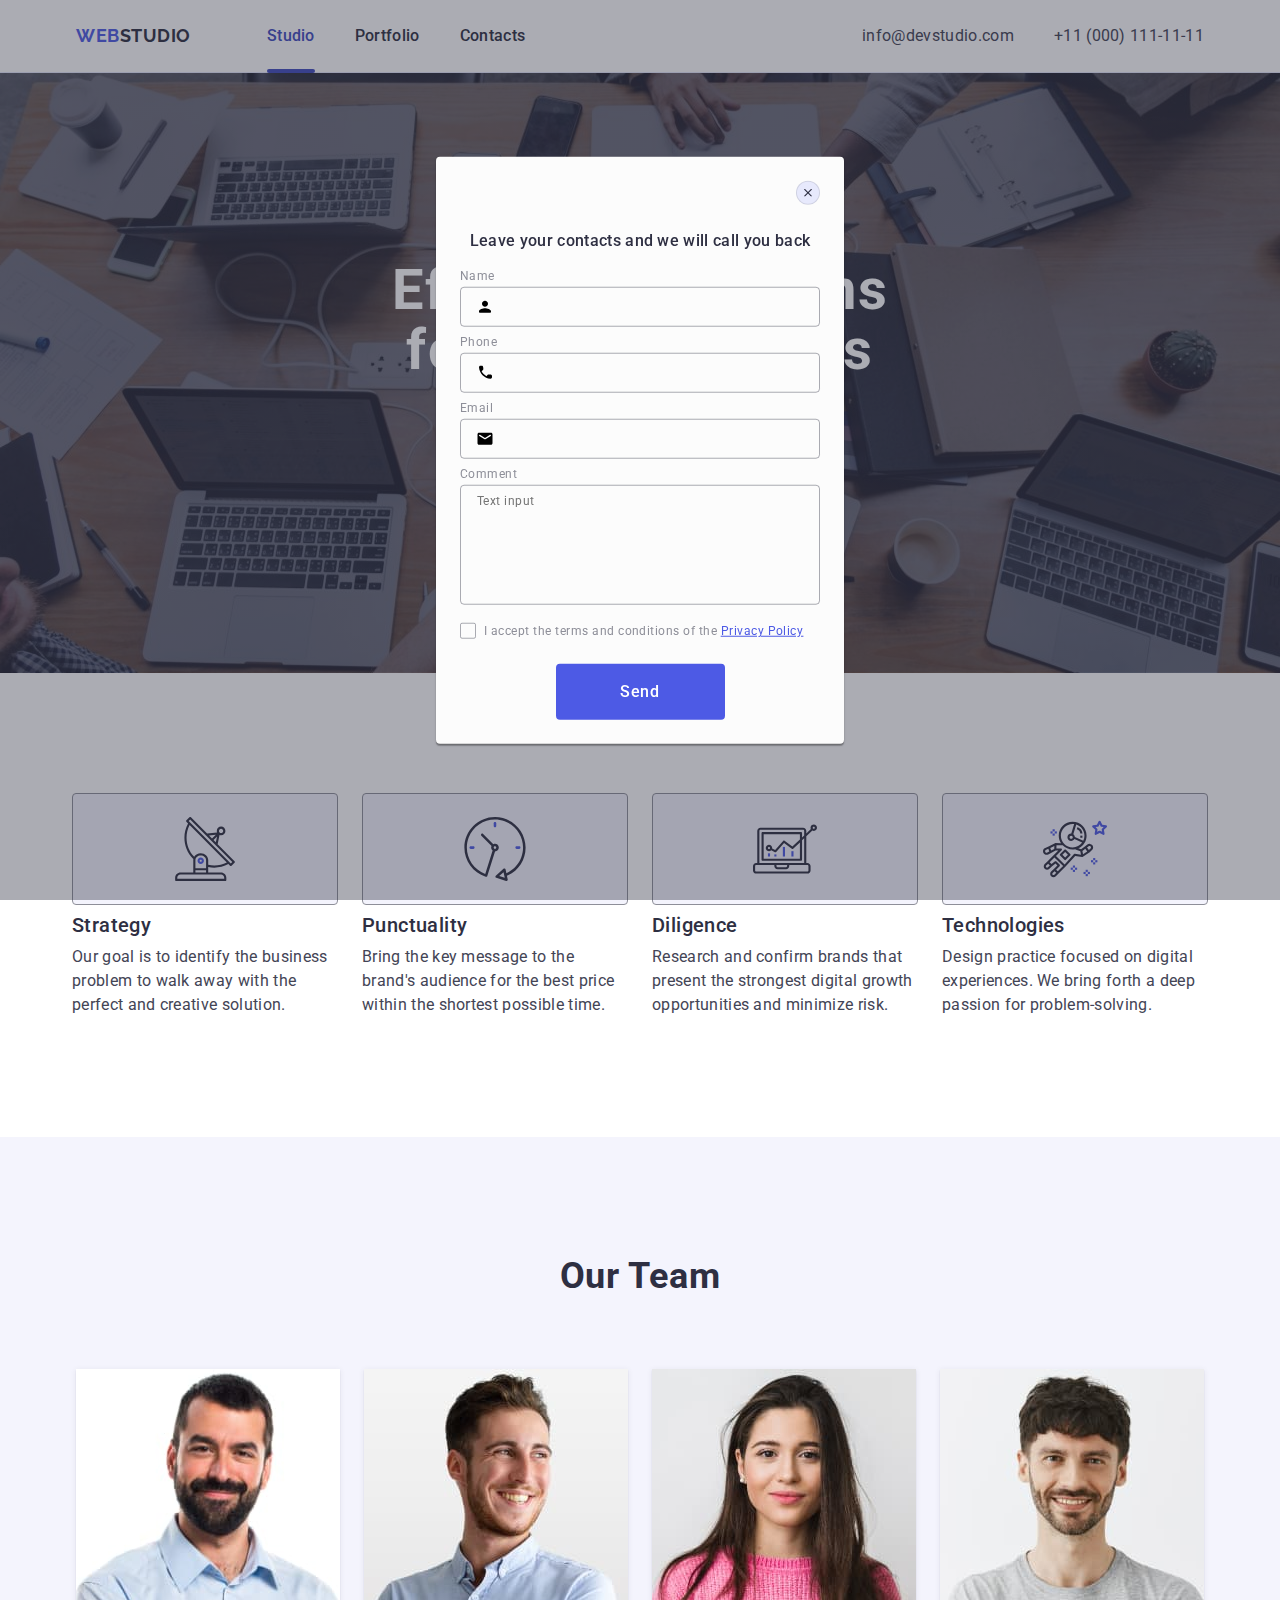
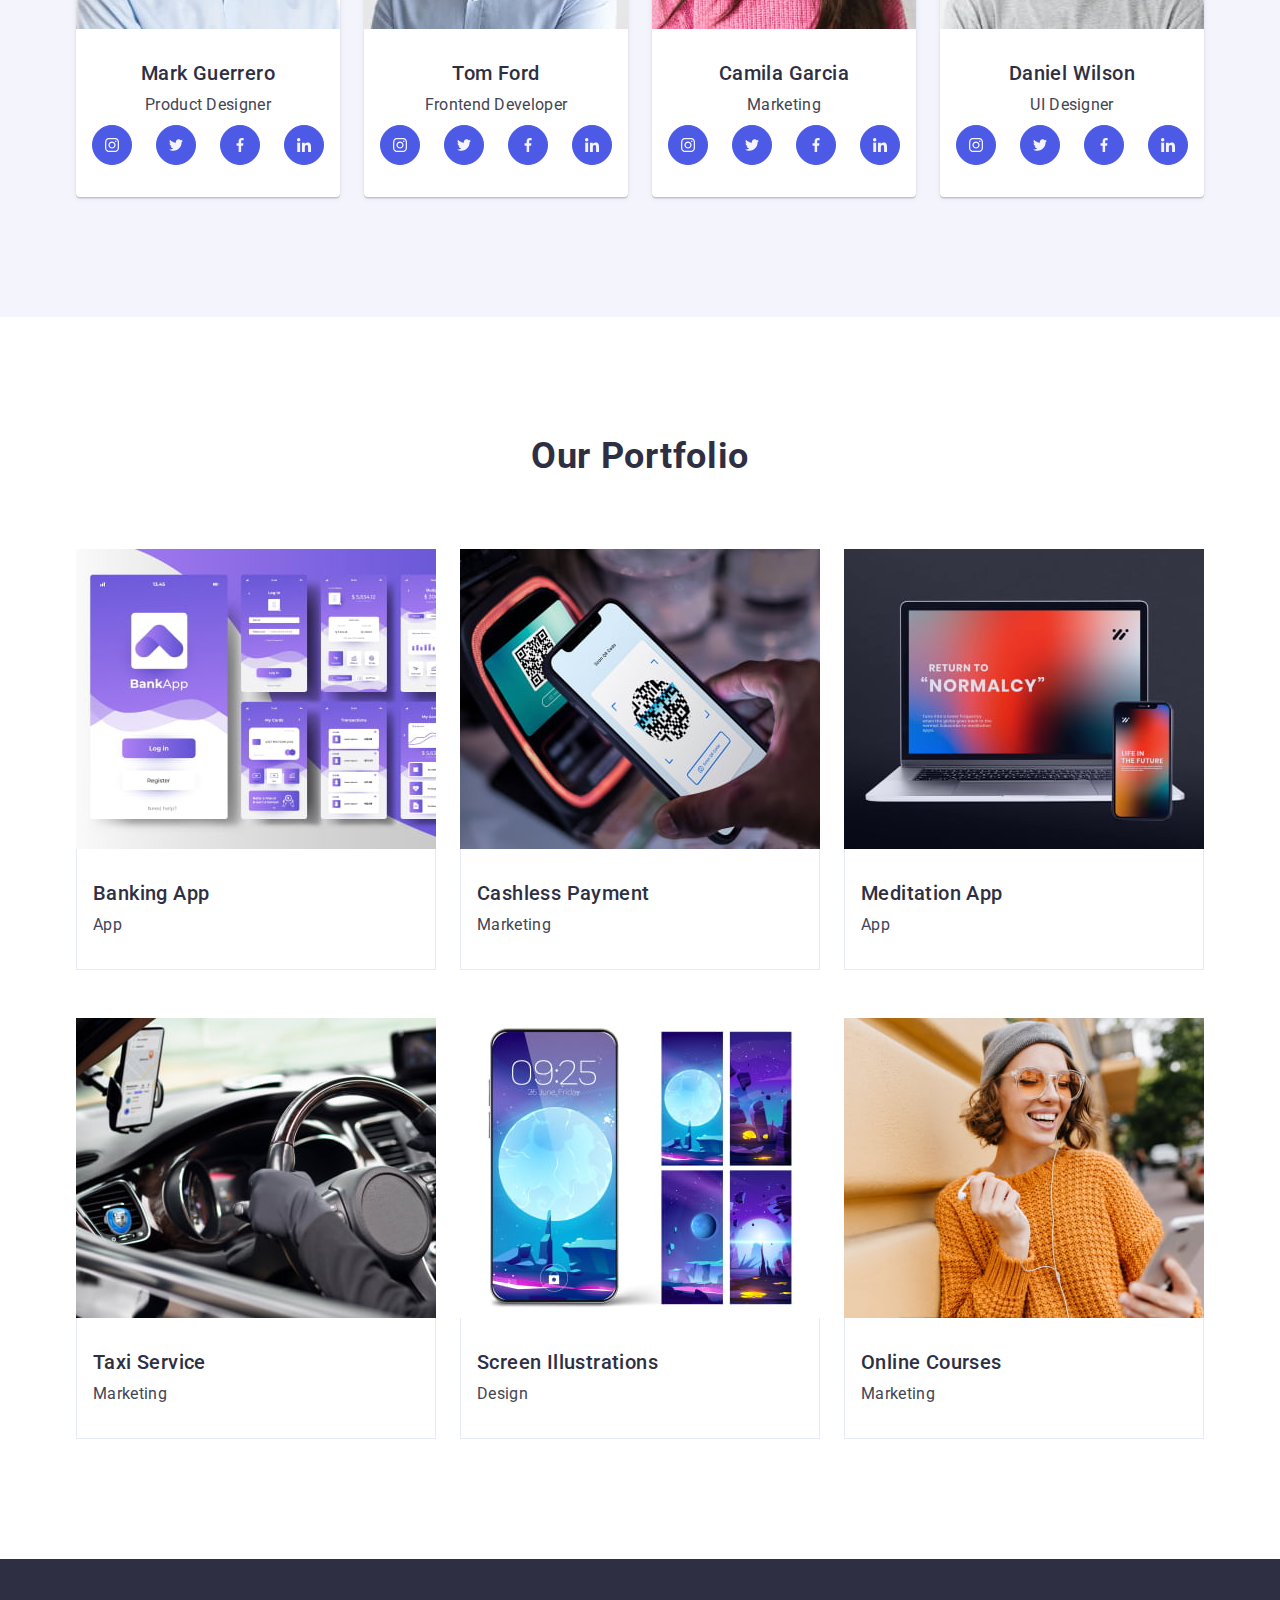
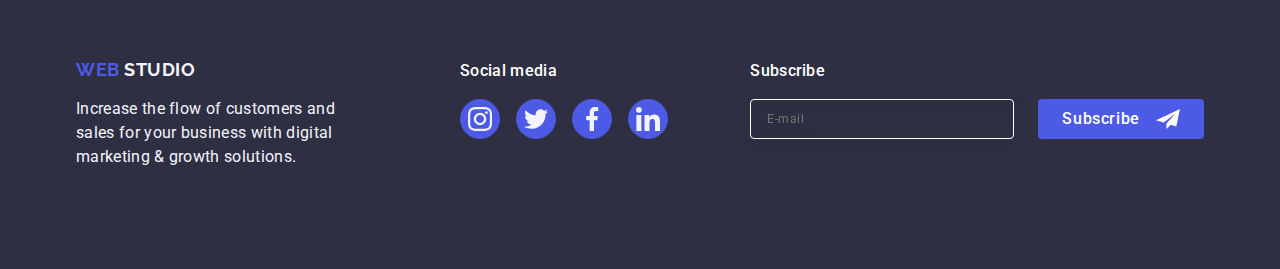
<file: index.html>
<!DOCTYPE html>
<html lang="en">
  <head>
    <meta charset="UTF-8" />
    <meta name="viewport" content="width=device-width, initial-scale=1.0" />
    <link
      rel="stylesheet"
      href="https://cdnjs.cloudflare.com/ajax/libs/modern-normalize/2.0.0/modern-normalize.min.css"
    />
    <link rel="preconnect" href="https://fonts.googleapis.com" />
    <link rel="preconnect" href="https://fonts.gstatic.com" crossorigin />
    <link
      href="https://fonts.googleapis.com/css2?family=Raleway:wght@700&family=Roboto:wght@400;500;700&display=swap"
      rel="stylesheet"
    />
    <link href="./css/styles.css" rel="stylesheet" />
    <title>Web Studio</title>
  </head>
  <body>
    <header class="header">
      <div class="container header-container">
        <nav class="header-nav-list">
          <a class="logo_second" href="./index.html"
            >Web<span class="logo_first">Studio</span></a
          >
          <ul class="nav-menu">
            <li class="item-nav">
              <a class="nav activ" href="./index.html">Studio</a>
            </li>
            <li class="item-nav">
              <a class="nav" href="">Portfolio</a>
            </li>
            <li class="item-nav">
              <a class="nav" href="">Contacts</a>
            </li>
          </ul>
        </nav>
        <address class="address_style">
          <ul class="social">
            <li>
              <a class="header_address" href="mailto:info@devstudio.com"
                >info@devstudio.com</a
              >
            </li>
            <li>
              <a class="header_address" href="tel:+110001111111"
                >+11 (000) 111-11-11</a
              >
            </li>
          </ul>
        </address>
      </div>
    </header>
    <main>
      <section class="hero_section">
        <div class="container">
          <h1 class="title-list">Effective Solutions for Your Business</h1>
          <button class="hero-button" type="button">Order Service</button>
        </div>
      </section>
      <section class="section section-teamstyle">
        <div class="container inform">
          <h2 class="visually-hidden">About</h2>
          <ul class="web-inform">
            <li class="inform">
              <div class="pictuare_board">
                <svg class="inform_pictuare" width="64" height="64">
                  <use href="./images/icons.svg#icon-antenna-1"></use>
                </svg>
              </div>
              <h3 class="plan_section">Strategy</h3>
              <p class="text_section">
                Our goal is to identify the business problem to walk away with
                the perfect and creative solution.
              </p>
            </li>
            <li class="inform">
              <div class="pictuare_board">
                <svg class="inform_pictuare" width="64" height="64">
                  <use href="./images/icons.svg#icon-clock-1"></use>
                </svg>
              </div>
              <h3 class="plan_section">Punctuality</h3>
              <p class="text_section">
                Bring the key message to the brand's audience for the best price
                within the shortest possible time.
              </p>
            </li>
            <li class="inform">
              <div class="pictuare_board">
                <svg class="inform_pictuare" width="64" height="64">
                  <use href="./images/icons.svg#icon-diagram-1"></use>
                </svg>
              </div>
              <h3 class="plan_section">Diligence</h3>
              <p class="text_section">
                Research and confirm brands that present the strongest digital
                growth opportunities and minimize risk.
              </p>
            </li>
            <li class="inform">
              <div class="pictuare_board">
                <svg class="inform_pictuare" width="64" height="64">
                  <use href="./images/icons.svg#icon-astronaut-1"></use>
                </svg>
              </div>
              <h3 class="plan_section">Technologies</h3>
              <p class="text_section">
                Design practice focused on digital experiences. We bring forth a
                deep passion for problem-solving.
              </p>
            </li>
          </ul>
        </div>
      </section>
      <section class="section section-specialistbg">
        <div class="container">
          <h2 class="second-title">Our Team</h2>
          <ul class="list-specialists">
            <li class="team-specialists">
              <img
                class="pictuare-specialist"
                src="./images/specialists/designer.jpg"
                alt="Mark Guerrero"
                width="264"
                height="260"
              />
              <div class="cont_name">
                <h3 class="plan_section">Mark Guerrero</h3>
                <p class="names">Product Designer</p>
                <ul class="social-specialist">
                  <li class="tiem-social-sp">
                    <a class="link-sp-social" href="#" target="_blank">
                      <svg class="icon-sp" width="16" height="16">
                        <use href="./images/icons.svg#icon-instagram-2"></use>
                      </svg>
                    </a>
                  </li>
                  <li class="tiem-social-sp">
                    <a class="link-sp-social" href="#" target="_blank">
                      <svg class="icon-sp" width="16" height="16">
                        <use href="./images/icons.svg#icon-twitter-1"></use>
                      </svg>
                    </a>
                  </li>
                  <li class="tiem-social-sp">
                    <a class="link-sp-social" href="#" target="_blank">
                      <svg class="icon-sp" width="16" height="16">
                        <use href="./images/icons.svg#icon-facebook-1"></use>
                      </svg>
                    </a>
                  </li>
                  <li class="tiem-social-sp">
                    <a class="link-sp-social" href="#" target="_blank">
                      <svg class="icon-sp" width="16" height="16">
                        <use href="./images/icons.svg#icon-linkedin-1"></use>
                      </svg>
                    </a>
                  </li>
                </ul>
              </div>
            </li>
            <li class="team-specialists">
              <img
                src="./images/specialists/developer.jpg"
                alt="Tom Ford"
                width="264"
                height="260"
              />
              <div class="cont_name">
                <h3 class="plan_section">Tom Ford</h3>
                <p class="names">Frontend Developer</p>
                <ul class="social-specialist">
                  <li class="tiem-social-sp">
                    <a class="link-sp-social" href="#" target="_blank">
                      <svg class="icon-sp" width="16" height="16">
                        <use href="./images/icons.svg#icon-instagram-2"></use>
                      </svg>
                    </a>
                  </li>
                  <li class="tiem-social-sp">
                    <a class="link-sp-social" href="#" target="_blank">
                      <svg class="icon-sp" width="16" height="16">
                        <use href="./images/icons.svg#icon-twitter-1"></use>
                      </svg>
                    </a>
                  </li>
                  <li class="tiem-social-sp">
                    <a class="link-sp-social" href="#" target="_blank">
                      <svg class="icon-sp" width="16" height="16">
                        <use href="./images/icons.svg#icon-facebook-1"></use>
                      </svg>
                    </a>
                  </li>
                  <li class="tiem-social-sp">
                    <a class="link-sp-social" href="#" target="_blank">
                      <svg class="icon-sp" width="16" height="16">
                        <use href="./images/icons.svg#icon-linkedin-1"></use>
                      </svg>
                    </a>
                  </li>
                </ul>
              </div>
            </li>
            <li class="team-specialists">
              <img
                src="./images/specialists/marketing.jpg"
                alt="Camila Garcia"
                width="264"
                height="260"
              />
              <div class="cont_name">
                <h3 class="plan_section">Camila Garcia</h3>
                <p class="names">Marketing</p>
                <ul class="social-specialist">
                  <li class="tiem-social-sp">
                    <a class="link-sp-social" href="#" target="_blank">
                      <svg class="icon-sp" width="16" height="16">
                        <use href="./images/icons.svg#icon-instagram-2"></use>
                      </svg>
                    </a>
                  </li>
                  <li class="tiem-social-sp">
                    <a class="link-sp-social" href="#" target="_blank">
                      <svg class="icon-sp" width="16" height="16">
                        <use href="./images/icons.svg#icon-twitter-1"></use>
                      </svg>
                    </a>
                  </li>
                  <li class="tiem-social-sp">
                    <a class="link-sp-social" href="#" target="_blank">
                      <svg class="icon-sp" width="16" height="16">
                        <use href="./images/icons.svg#icon-facebook-1"></use>
                      </svg>
                    </a>
                  </li>
                  <li class="tiem-social-sp">
                    <a class="link-sp-social" href="#" target="_blank">
                      <svg class="icon-sp" width="16" height="16">
                        <use href="./images/icons.svg#icon-linkedin-1"></use>
                      </svg>
                    </a>
                  </li>
                </ul>
              </div>
            </li>
            <li class="team-specialists">
              <img
                src="./images/specialists/uidesigner.jpg"
                alt="Daniel Wilson"
                width="264"
                height="260"
              />
              <div class="cont_name">
                <h3 class="plan_section">Daniel Wilson</h3>
                <p class="names">UI Designer</p>
                <ul class="social-specialist">
                  <li class="tiem-social-sp">
                    <a class="link-sp-social" href="#" target="_blank">
                      <svg class="icon-sp" width="16" height="16">
                        <use href="./images/icons.svg#icon-instagram-2"></use>
                      </svg>
                    </a>
                  </li>
                  <li class="tiem-social-sp">
                    <a class="link-sp-social" href="#" target="_blank">
                      <svg class="icon-sp" width="16" height="16">
                        <use href="./images/icons.svg#icon-twitter-1"></use>
                      </svg>
                    </a>
                  </li>
                  <li class="tiem-social-sp">
                    <a class="link-sp-social" href="#" target="_blank">
                      <svg class="icon-sp" width="16" height="16">
                        <use href="./images/icons.svg#icon-facebook-1"></use>
                      </svg>
                    </a>
                  </li>
                  <li class="tiem-social-sp">
                    <a class="link-sp-social" href="#" target="_blank">
                      <svg class="icon-sp" width="16" height="16">
                        <use href="./images/icons.svg#icon-linkedin-1"></use>
                      </svg>
                    </a>
                  </li>
                </ul>
              </div>
            </li>
          </ul>
        </div>
      </section>
      <section class="section">
        <div class="container">
          <h2 class="apps-title">Our Portfolio</h2>
          <ul class="item">
            <li class="item-card">
              <div class="item-card-pictuare">
                <img
                  src="./images/apps/app.jpg"
                  alt="Banking App"
                  width="360"
                  height="300"
                />
                <p class="text-card-hov">
                  14 Stylish and User-Friendly App Design Concepts · Task
                  Manager App · Calorie Tracker App · Exotic Fruit Ecommerce App
                  · Cloud Storage App
                </p>
              </div>
              <div class="bord-card">
                <h3 class="plan_section">Banking App</h3>
                <p class="names">App</p>
              </div>
            </li>
            <li class="item-card">
              <div class="item-card-pictuare">
                <img
                  src="./images/apps/payment.jpg"
                  alt="Cashless Payment"
                  width="360"
                  height="300"
                />
                <p class="text-card-hov">
                  14 Stylish and User-Friendly App Design Concepts · Task
                  Manager App · Calorie Tracker App · Exotic Fruit Ecommerce App
                  · Cloud Storage App
                </p>
              </div>
              <div class="bord-card">
                <h3 class="plan_section">Cashless Payment</h3>
                <p class="names">Marketing</p>
              </div>
            </li>
            <li class="item-card">
              <div class="item-card-pictuare">
                <img
                  src="./images/apps/maditation_app.jpg"
                  alt="Meditaion App"
                  width="360"
                  height="300"
                />
                <p class="text-card-hov">
                  14 Stylish and User-Friendly App Design Concepts · Task
                  Manager App · Calorie Tracker App · Exotic Fruit Ecommerce App
                  · Cloud Storage App
                </p>
              </div>
              <div class="bord-card">
                <h3 class="plan_section">Meditation App</h3>
                <p class="names">App</p>
              </div>
            </li>
            <li class="item-card">
              <div class="item-card-pictuare">
                <img
                  src="./images/apps/taxi_service.jpg"
                  alt="Taxi Service"
                  width="360"
                  height="300"
                />
                <p class="text-card-hov">
                  14 Stylish and User-Friendly App Design Concepts · Task
                  Manager App · Calorie Tracker App · Exotic Fruit Ecommerce App
                  · Cloud Storage App
                </p>
              </div>
              <div class="bord-card">
                <h3 class="plan_section">Taxi Service</h3>
                <p class="names">Marketing</p>
              </div>
            </li>
            <li class="item-card">
              <div class="item-card-pictuare">
                <img
                  src="./images/apps/screen_illustrations.jpg"
                  width="360"
                  height="300"
                  alt="Screen Illustrations"
                />
                <p class="text-card-hov">
                  14 Stylish and User-Friendly App Design Concepts · Task
                  Manager App · Calorie Tracker App · Exotic Fruit Ecommerce App
                  · Cloud Storage App
                </p>
              </div>
              <div class="bord-card">
                <h3 class="plan_section">Screen Illustrations</h3>
                <p class="names">Design</p>
              </div>
            </li>
            <li class="item-card">
              <div class="item-card-pictuare">
                <img
                  src="./images/apps/online_courses.jpg"
                  alt="Online Courses"
                  width="360"
                  height="300"
                />
                <p class="text-card-hov">
                  14 Stylish and User-Friendly App Design Concepts · Task
                  Manager App · Calorie Tracker App · Exotic Fruit Ecommerce App
                  · Cloud Storage App
                </p>
              </div>
              <div class="bord-card">
                <h3 class="plan_section">Online Courses</h3>
                <p class="names">Marketing</p>
              </div>
            </li>
          </ul>
        </div>
      </section>
    </main>
    <footer class="footer-section">
      <div class="container-footer container">
        <div class="footer-text-container">
          <a class="footer-logo-one" href="./index.html">
            Web
            <span class="footer-logo-two">Studio</span>
          </a>

          <p class="footer-text">
            Increase the flow of customers and sales for your business with
            digital marketing & growth solutions.
          </p>
        </div>
        <div class="footer-links-container">
          <p class="hero-footer">Social media</p>
          <ul class="social-link-f">
            <li class="team-social-f">
              <a class="icon-footer" href="#" target="_blank">
                <svg class="icon-link-footer" width="24" height="24">
                  <use href="./images/icons.svg#icon-instagram-2"></use>
                </svg>
              </a>
            </li>
            <li class="team-social-f">
              <a class="icon-footer" href="#" target="_blank">
                <svg class="icon-link-footer" width="24" height="24">
                  <use href="./images/icons.svg#icon-twitter-1"></use>
                </svg>
              </a>
            </li>

            <li class="team-social-f">
              <a class="icon-footer" href="#" target="_blank">
                <svg class="icon-link-footer" width="24" height="24">
                  <use href="./images/icons.svg#icon-facebook-1"></use>
                </svg>
              </a>
            </li>

            <li class="team-social-f">
              <a class="icon-footer" href="#" target="_blank">
                <svg class="icon-link-footer" width="24" height="24">
                  <use href="./images/icons.svg#icon-linkedin-1"></use>
                </svg>
              </a>
            </li>
          </ul>
        </div>
        <div class="footer-feedback">
          <p class="footer-text-subscribe">Subscribe</p>
          <form class="footer-form">
            <label class="footer-label">
              <input
                class="footer-form-input"
                type="email"
                name="email"
                placeholder="E-mail"
              />
            </label>
            <button class="footer-form-btn" type="submit">
              Subscribe
              <svg class="footer-form-icon" width="24" height="24">
                <use href="./images/subscribe.svg#icon-Frame-3"></use>
              </svg>
            </button>
          </form>
        </div>
      </div>
    </footer>

    <!--Modal  -->
    <div class="backdrop">
      <div class="modal">
        <button class="modal-close-btn" type="button">
          <svg class="modal-close-icon" width="8" height="8">
            <use href="./images/icons-form.svg#icon-close"></use>
          </svg>
        </button>
        <p class="modal-title">Leave your contacts and we will call you back</p>
        <form class="modal-form">
          <div class="modal-field">
            <label for="user-name" class="modal-label">Name</label>
            <div class="modal-input-wrap">
              <input
                id="user-name"
                name="user-name"
                type="text"
                class="modal-input"
              />
              <svg class="modal-icon" width="18" height="24">
                <use href="./images/icons-form.svg#icon-person"></use>
              </svg>
            </div>
          </div>
          <div class="modal-field">
            <label for="user-tel" class="modal-label">Phone</label>
            <div class="modal-input-wrap">
              <input
                id="user-tel"
                name="user-tel"
                type="tel"
                class="modal-input"
              />
              <svg class="modal-icon" width="18" height="24">
                <use href="./images/icons-form.svg#icon-phone"></use>
              </svg>
            </div>
          </div>
          <div class="modal-field">
            <label for="user-email" class="modal-label">Email</label>
            <div class="modal-input-wrap">
              <input
                id="user-email"
                name="user-email"
                type="email"
                class="modal-input"
              />
              <svg class="modal-icon" width="18" height="24">
                <use href="./images/icons-form.svg#icon-email"></use>
              </svg>
            </div>
          </div>
          <div class="modal-field-comment">
            <label for="user-comment" class="modal-label"> Comment</label>
            <textarea
              name="user-comment"
              id="user-comment"
              class="modal-textarea"
              placeholder="Text input"
            ></textarea>
          </div>
          <div class="checkfield">
            <input
              value="true"
              id="user-privacy"
              name="user-privacy"
              type="checkbox"
              class="check-input visually-hidden"
            />
            <label for="user-privacy" class="input-check-text">
              <span class="check-empty">
                <svg class="check-icon" width="10" height="8">
                  <use href="./images/icons-form.svg#icon-Vector"></use>
                </svg> </span
              >I accept the terms and conditions of the
              <a href="" class="input-check-link">Privacy Policy</a>
            </label>
          </div>
          <button class="modal-send-btn" type="submit">Send</button>
        </form>
      </div>
    </div>
  </body>
</html>
</file>
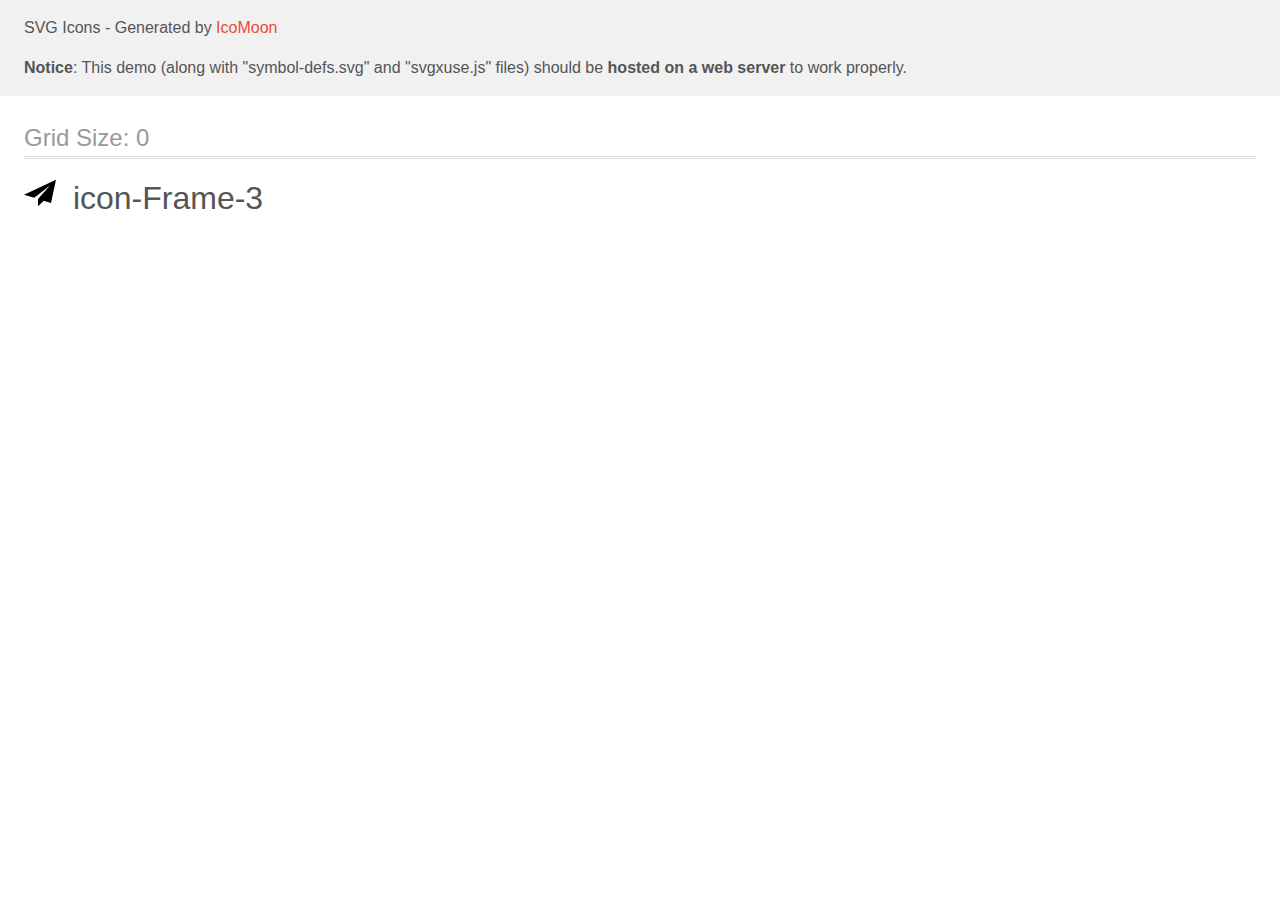
<file: images/subscribe/demo-external-svg.html>
<!doctype html>
<html>
<head>
    <title>IcoMoon - SVG Icons</title>
    <meta charset="utf-8">
    <meta name="viewport" content="width=device-width, initial-scale=1">
    <link rel="stylesheet" href="demo-files/demo.css">
    <link rel="stylesheet" href="style.css">
</head>
<body>
<header class="bgc1 clearfix">
<div class="mhl">
    <p>SVG Icons - Generated by <a href="https://icomoon.io/app">IcoMoon</a></p><p><strong>Notice</strong>: This demo (along with "symbol-defs.svg" and "svgxuse.js" files) should be <b>hosted on a web server</b> to work properly.</p>
</div>
</header>
    <div class="clearfix mhl ptl">
        <h1 class="mvm mtn fgc1">Grid Size: 0</h1>
        <div class="glyph fs1">
            <div class="clearfix pbs">
                <svg class="icon icon-Frame-3"><use xlink:href="symbol-defs.svg#icon-Frame-3"></use></svg><span class="name"> icon-Frame-3</span>
            </div>
        </div>
  </div>
<script defer src="svgxuse.js"></script>
</body>
</html>
</file>
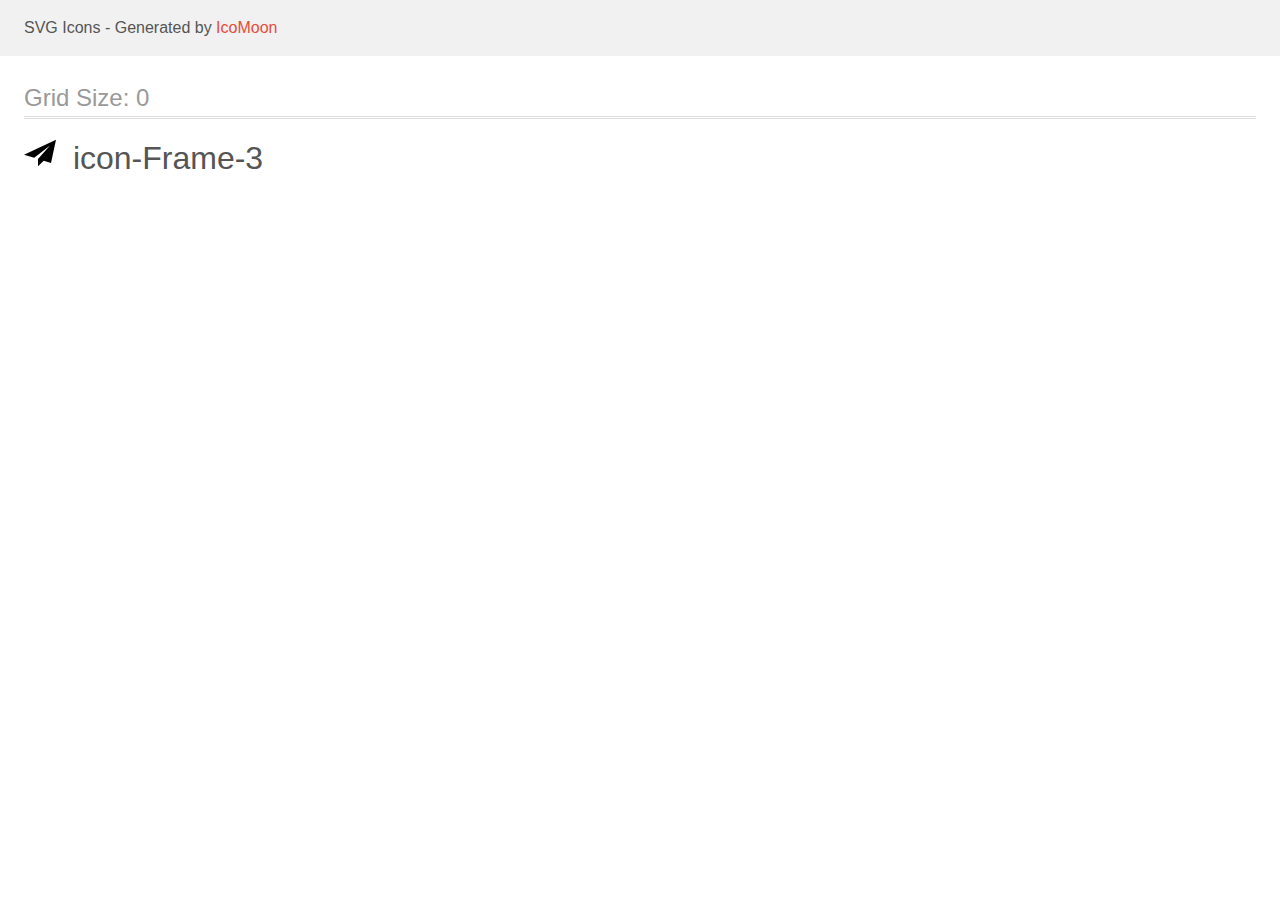
<file: images/subscribe/demo.html>
<!doctype html>
<html>
<head>
    <title>IcoMoon - SVG Icons</title>
    <meta charset="utf-8">
    <meta name="viewport" content="width=device-width, initial-scale=1">
    <link rel="stylesheet" href="demo-files/demo.css">
    <link rel="stylesheet" href="style.css">
</head>
<body>
<svg aria-hidden="true" style="position: absolute; width: 0; height: 0; overflow: hidden;" version="1.1" xmlns="http://www.w3.org/2000/svg" xmlns:xlink="http://www.w3.org/1999/xlink">
<defs>
<symbol id="icon-Frame-3" viewBox="0 0 32 32">
<path d="M32 2.667l-32 15 10.227 3.156 15.773-12.323-11.998 13.488 0.010 0.003-0.012-0.003v7.345l5.735-5.576 7.265 2.242 5-23.333z"></path>
</symbol>
</defs>
</svg>

<header class="bgc1 clearfix">
<div class="mhl">
    <p>SVG Icons - Generated by <a href="https://icomoon.io/app">IcoMoon</a></p>
</div>
</header>
    <div class="clearfix mhl ptl">
        <h1 class="mvm mtn fgc1">Grid Size: 0</h1>
        <div class="glyph fs1">
            <div class="clearfix pbs">
                <svg class="icon icon-Frame-3"><use xlink:href="#icon-Frame-3"></use></svg><span class="name"> icon-Frame-3</span>
            </div>
        </div>
  </div>
<script defer src="svgxuse.js"></script>
</body>
</html>
</file>
<file: css/styles.css>
:root {
  --c-brand: #4d5ae5;
  --c-bg: #2e2f42;
  --c-par: #434455;
  --c-bgl: #ffffff;
  --c-logo: #f4f4fd;
  --c-bg-shadow: #2e2f42b2;
  --c-hover-header: #404bbf;
}
*,
*::before,
*::after {
  box-sizing: border-box;
}

a {
  text-decoration: none;
}

ul {
  list-style-type: none;
  margin: 0;
  padding: 0;
}

body {
  font-family: 'Roboto', sans-serif;
  font-size: 16px;
  color: var(--c-par);
  font-weight: 400;
  letter-spacing: 0.02em;
  background-color: var(--c-bgl);
}
h1,
h2,
h3,
h4,
h5,
h6,
p {
  margin: 0;
}

img {
  display: block;
  max-width: 100%;
  height: auto;
  margin: 0 auto;
}
.section {
  padding-top: 120px;
  padding-bottom: 120px;
}
.container {
  width: 1158px;
  margin: 0 auto;
  padding: 0 15px 0 15px;
}
/*Header*/
.header {
  border-bottom: 1px solid #e7e9fc;
  box-shadow: 0px 1px 6px 0px rgba(46, 47, 66, 0.08),
    0px 1px 1px 0px rgba(46, 47, 66, 0.16),
    0px 2px 1px 0px rgba(46, 47, 66, 0.08);
}
.header-container {
  display: flex;
  align-items: center;
}
.header-nav-list {
  display: flex;
  align-items: center;
}
.logo_first {
  font-family: 'Raleway', sans-serif;
  font-size: 18px;
  font-weight: 700;
  line-height: 1.17;
  letter-spacing: 0.03em;
  color: var(--c-bg);
  text-transform: uppercase;
}

.logo_second {
  color: var(--c-brand);
  font-family: 'Raleway', sans-serif;
  font-size: 18px;
  font-weight: 700;
  line-height: 1.17;
  letter-spacing: 0.03em;
  text-transform: uppercase;
  margin-right: 76px;
}
.nav-menu {
  display: flex;
  gap: 40px;
}

.item-nav {
  transition: color 250ms cubic-bezier(0.4, 0, 0.2, 1);
}
.nav {
  display: inline-block;
  padding: 24px 0;
  font-weight: 500;
  color: var(--c-bg);
  line-height: 1.5;
  letter-spacing: 0.02em;
  position: relative;
  transition: color 250ms cubic-bezier(0.4, 0, 0.2, 1);
}
.activ {
  color: var(--c-hover-header);
}
.nav:hover,
.nav:focus {
  color: var(--c-hover-header);
}

.activ::after,
.activ::after {
  display: block;
  content: '';
  position: absolute;
  left: 0;
  bottom: -1px;
  width: 48px;
  height: 4px;
  background-color: var(--c-hover-header);
  border-radius: 2px;
}

.address_style {
  font-style: normal;
  margin-left: auto;
}
.social {
  display: flex;
  gap: 40px;
}
.header_address {
  display: inline-block;
  padding-top: 24px;
  padding-bottom: 24px;
  font-weight: 400;
  font-size: 16px;
  line-height: 1.5;
  color: var(--c-par);
  letter-spacing: 0.02em;
  position: relative;
  transition: color 250ms cubic-bezier(0.4, 0, 0.2, 1);
}

.header_address:hover,
.header_address:focus {
  color: #404bbf;
}
/*end header*/

/* Hero section*/
.hero_section {
  background-color: var(--c-bg);
  padding: 188px 0 188px;
  max-width: 1440px;

  background-image: linear-gradient(
      to bottom,
      rgba(46, 47, 66, 0.7),
      rgba(46, 47, 66, 0.7)
    ),
    url(../images/people-office.jpg);
  background-repeat: no-repeat;
  background-size: cover;
  background-position: center;
  margin: 0 auto;
}

.title-list {
  flex-direction: column;
  color: var(--c-bgl);
  font-size: 56px;
  font-weight: 700;
  text-align: center;
  line-height: 1.07;
  letter-spacing: 0.02em;
  margin-bottom: 48px;
  max-width: 496px;
  margin: 0 auto;
}

.hero-button {
  display: block;
  min-width: 169px;
  margin-right: auto;
  margin-left: auto;
  margin-top: 48px;
  height: 56px;
  border: none;
  justify-content: center;
  color: var(--c-bgl);
  background-color: var(--c-brand);
  font-weight: 500;
  font-size: 16px;
  line-height: 1.5;
  letter-spacing: 0.04em;
  cursor: pointer;
  border-radius: 4px;
  text-align: center;
  box-shadow: 0px 4px 4px 0px rgba(0, 0, 0, 0.15);
  transition: background-color 250ms cubic-bezier(0.4, 0, 0.2, 1);
}

.hero-button:hover,
.hero-button:focus {
  background-color: #404bbf;
}
.hero-section {
  background-image: url(/images/people-office.jpg);
  background-color: var(--c-bg);
  color: var(--c-bgl);
  line-height: 1.07;
  letter-spacing: 0.02em;
  margin: 0 auto;
}
/*End hero section*/

/* section About*/
.visually-hidden {
  position: absolute;
  width: 1px;
  height: 1px;
  margin: -1px;
  border: 0;
  padding: 0;

  white-space: nowrap;
  clip-path: inset(100%);
  clip: rect(0 0 0 0);
  overflow: hidden;
}
.web-inform {
  display: flex;
  justify-content: center;
  gap: 24px;
}

.inform {
  flex-basis: calc((100%-72) / 4);
}
.pictuare_board {
  display: flex;
  align-items: center;
  justify-content: center;
  height: 112px;
  border: 1px solid var(--LIGHT-SLATE, #8e8f99);
  border-radius: 4px;
  background: var(--c-logo);
  flex-shrink: 0;
  padding: 24px 100px;
  margin-bottom: 8px;
}
.inform_pictuare {
  width: 64px;
  height: 64px;
  flex-shrink: 0;
}
.text_section {
  color: var(--c-par);
  letter-spacing: 0.02em;
  line-height: 1.5;
  text-align: left;
  margin: 0;
}

.section-teamstyle {
  background-color: var(--c-bgl);
}
/* Section-specialist*/
.section-specialistbg {
  background-color: var(--c-logo);
}
.second-title {
  display: block;
  align-items: center;
  font-weight: 700;
  font-size: 36px;
  text-align: center;
  line-height: 1.11;
  letter-spacing: 0.02em;
  text-transform: capitalize;
  color: var(--c-bg);
  margin-bottom: 72px;
}

.list-specialists {
  display: flex;
  justify-content: center;
  gap: 24px;
  border-radius: 0px 0px 4px 4px;
}

.team-specialists {
  padding-bottom: 0px;
  flex-basis: calc((100% - 3 * 24px) / 4);
  border-radius: 0px 0px 4px 4px;
  justify-content: center;
  gap: 32px;
  background-color: var(--c-bgl);
  flex-grow: 1;
  box-shadow: 0px 1px 6px rgba(46, 47, 66, 0.08),
    0px 1px 1px rgba(46, 47, 66, 0.16), 0px 2px 1px rgba(46, 47, 66, 0.08);
}

.cont_name {
  padding: 32px 0;
  text-align: center;
}

.plan_section {
  font-weight: 500;
  font-size: 20px;
  line-height: 1.2;
  letter-spacing: 0.02em;
  color: var(--c-bg);
  margin-bottom: 8px;
}
.names {
  font-size: 16px;
  line-height: 1.5;
  letter-spacing: 0.02em;
  color: var(--c-par);
}
.social-specialist {
  display: flex;
  justify-content: center;
  gap: 24px;
  border-radius: 0px 0px 4px 4px;
  padding-top: 8px;
  padding-right: 16px;
  padding-left: 16px;
}
.tiem-social-sp {
  width: 40px;
  height: 40px;
  padding-bottom: 0px;
  flex-basis: calc((100% - 4 * 24px) / 4);
  border-radius: 0px 0px 4px 4px;
  justify-content: center;
  background-color: var(--c-bgl);
  flex-grow: 1;
}
.link-sp-social {
  display: flex;
  width: 100%;
  height: 100%;
  justify-content: center;
  border-radius: 50%;
  border: 1px solid var(--c-brand);
  background: var(--c-brand);
  align-items: center;
  padding: 12px;
  transition: background-color 250ms cubic-bezier(0.4, 0, 0.2, 1);
}
.link-sp-social:hover,
.link-sp-social:focus {
  background-color: var(--c-hover-header);
  border: 1px solid var(--c-hover-header);
}
.icon-sp {
  fill: var(--c-logo);
}
/*section-portfolio*/
.apps-title {
  display: block;
  align-items: center;
  font-weight: 700;
  font-size: 36px;
  text-align: center;
  line-height: 1.11;
  letter-spacing: 0.02em;
  text-transform: capitalize;
  color: var(--c-bg);
  margin-bottom: 72px;
}
.item {
  display: flex;
  justify-content: center;
  column-gap: 24px;
  row-gap: 48px;
  flex-wrap: wrap;
}

.item-card {
  width: calc((100% - 48px) / 3);
  transition: box-shadow 250ms cubic-bezier(0.4, 0, 0.2, 1);
}

.item-card-pictuare {
  overflow: hidden;
  position: relative;
}
.text-card-hov {
  position: absolute;
  top: 0;
  left: 0;
  font-size: 16px;
  line-height: 1.5;
  letter-spacing: 0.02em;
  color: var(--c-logo);
  padding: 40px 32px;
  background-color: var(--c-brand);
  width: 100%;
  height: 100%;
  transform: translateY(100%);
  transition: transform 250ms cubic-bezier(0.4, 0, 0.2, 1);
}

.item-card:hover .text-card-hov {
  transform: translateY(0%);
  background: var(--c-bgl);
  background-color: var(--c-brand);
  box-shadow: 0px 1px 6px rgba(46, 47, 66, 0.08),
    0px 1px 1px rgba(46, 47, 66, 0.16), 0px 2px 1px rgba(46, 47, 66, 0.08);
}
.item-card:hover {
  box-shadow: 0px 1px 6px rgba(46, 47, 66, 0.08),
    0px 1px 1px rgba(46, 47, 66, 0.16), 0px 2px 1px rgba(46, 47, 66, 0.08);
}

.bord-card {
  padding: 32px 16px;
  border: 1px solid #e7e9fc;
  border-top: none;
}

/*Footer-section*/
.container-footer {
  display: flex;
  align-items: baseline;
}
.footer-section {
  background-color: var(--c-bg);
  padding-top: 100px;
  padding-bottom: 100px;
}

.footer-text-container {
  margin-right: 120px;
}
.footer-logo-one {
  display: inline-block;
  margin-bottom: 16px;
  font-family: 'Raleway', sans-serif;
  font-weight: 700;
  font-size: 18px;
  line-height: 1.17;
  color: var(--c-brand);
  letter-spacing: 0.03em;
  text-transform: uppercase;
}
.footer-logo-two {
  display: inline-block;
  font-family: 'Raleway', sans-serif;
  font-weight: 700;
  font-size: 18px;
  color: var(--c-logo);
  letter-spacing: 0.03em;
  text-transform: uppercase;
  line-height: 1.16em;
}
.footer-text {
  max-width: 264px;
  color: var(--c-logo);
  line-height: 1.5;
  letter-spacing: 0.2;
  margin: 0;
}

.social-footer {
  text-decoration: none;
  margin: 0;
  padding: 0;
}

.hero-footer {
  font-weight: 500;
  font-size: 16px;
  line-height: 1.5;
  letter-spacing: 0.02em;
  color: var(--c-bgl);
  margin-top: 0px;
  margin-bottom: 16px;
  padding-top: 0px;
  align-items: center;
  justify-content: center;
}
.social-link-f {
  display: flex;
  align-items: center;
  justify-content: center;
  gap: 16px;
  border-radius: 0px 0px 4px 4px;
}

.team-social-f {
  width: 40px;
  height: 40px;
  padding-bottom: 0px;
  flex: calc((100% - 3 * 16px) / 4);
  border-radius: 0px 0px 4px 4px;
  text-align: center;
  justify-content: center;
  flex-grow: 1;
}
.icon-footer {
  display: flex;
  width: 100%;
  height: 100%;
  border-radius: 50%;
  border: 1px solid var(--c-brand);
  background: var(--c-brand);
  align-items: center;
  justify-content: center;
  transition: background-color 250ms cubic-bezier(0.4, 0, 0.2, 1);
}
.icon-footer:hover,
.icon-footer:focus {
  background-color: #31d0aa;
}
.icon-link-footer {
  fill: var(--c-logo);
}
.footer-feedback {
  margin-left: auto;
}
.footer-text-subscribe {
  margin-bottom: 16px;
  color: var(--c-bgl);
  font-family: Roboto;
  font-size: 16px;
  font-weight: 500;
  line-height: 1.5;
  letter-spacing: 0.02em;
}
.footer-form {
  display: flex;
  gap: 24px;
}
.footer-form-input {
  width: 264px;
  height: 40px;
  border: 1px solid var(--c-bgl);
  background-color: transparent;
  font-size: 12px;
  line-height: 1.5;
  letter-spacing: 0.04em;
  padding-left: 16px;
  filter: drop-shadow(0px 4px 4px rgba(0, 0, 0, 0.15));
  border-radius: 4px;
  color: var(--c-bgl);
}
.footer-form-input .placeholder {
  color: var(--c-bgl);
}
.footer-form-btn {
  min-width: 165px;
  height: 40px;
  display: flex;
  align-items: center;
  justify-content: center;
  cursor: pointer;
  font-family: 'Roboto', sans-serif;
  text-align: center;
  color: var(--c-bgl);
  font-size: 16px;
  font-weight: 500;
  line-height: 1.5;
  letter-spacing: 0.04em;
  border-radius: 4px;
  border: none;
  background-color: var(--c-brand);
  padding: 8px 24px;
}
.footer-form-icon {
  margin-left: 16px;
  fill: var(--c-bgl);
}

/* modal*/
.backdrop {
  position: fixed;
  top: 0;
  left: 0;
  width: 100%;
  height: 100%;
  background: rgba(46, 47, 66, 0.4);
  transition: opacity 250ms cubic-bezier(0.4, 0, 0.2, 1),
    visibility 250ms cubic-bezier(0.4, 0, 0.2, 1);
}

.modal {
  width: 408px;
  min-height: 584px;
  background-color: var(--c-bgl);
  padding: 72px 24px 24px;
  background: #fcfcfc;
  box-shadow: 0px 1px 1px rgba(0, 0, 0, 0.14), 0px 1px 3px rgba(0, 0, 0, 0.12),
    0px 2px 1px rgba(0, 0, 0, 0.2);
  border-radius: 4px;
  position: absolute;
  top: 50%;
  left: 50%;
  transform: translate(-50%, -50%) scale(1);
  transition: transform 250ms cubic-bezier(0.4, 0, 0.2, 1);
}

.modal-close-btn {
  position: absolute;
  top: 24px;
  right: 24px;
  width: 24px;
  height: 24px;
  display: flex;
  align-items: center;
  justify-content: center;
  border-radius: 50%;
  padding: 0;
  line-height: 0;
  background-color: #e7e9fc;
  border: 1px solid rgba(0, 0, 0, 0.1);
  cursor: pointer;
  transition: background-color 250ms cubic-bezier(0.4, 0, 0.2, 1),
    border 250ms cubic-bezier(0.4, 0, 0.2, 1);
}

.modal-close-btn:hover,
.modal-close-btn:focus {
  background-color: #404bbf;
  border: none;
}

.modal-close-btn:hover .modal-close-icon,
.modal-close-btn:focus .modal-close-icon {
  fill: #fff;
}

.modal-close-icon {
  fill: #2e2f42;
  transition: fill 250ms cubic-bezier(0.4, 0, 0.2, 1);
}

.modal-title {
  color: #2e2f42;
  text-align: center;
  font-size: 16px;
  font-weight: 500;
  line-height: 1.5;
  letter-spacing: 0.02em;
  text-align: center;
  margin-bottom: 16px;
}

.modal-field {
  margin-bottom: 8px;
}

.modal-label {
  display: block;
  color: #8e8f99;
  font-size: 12px;
  line-height: 1.17;
  letter-spacing: 0.04em;
  margin-bottom: 4px;
}

.modal-input-wrap {
  position: relative;
}

.modal-input {
  width: 100%;
  height: 40px;
  border-radius: 4px;
  background-color: transparent;
  border: 1px solid rgba(46, 47, 66, 0.4);
  outline: transparent;
  padding-left: 38px;
  transition: border-color 250ms cubic-bezier(0.4, 0, 0.2, 1);
}

.modal-input:focus {
  border: 1px solid var(--c-brand);
}

.modal-input:focus + .modal-icon {
  fill: var(--c-brand);
}

.modal-icon {
  position: absolute;
  left: 16px;
  top: 50%;
  transform: translateY(-50%);
  transition: fill 250ms cubic-bezier(0.4, 0, 0.2, 1);
}
.modal-field-comment {
  margin-bottom: 16px;
}
.modal-textarea {
  width: 100%;
  height: 120px;
  resize: none;
  border-radius: 4px;
  color: rgba(46, 47, 66, 0.4);
  border: 1px solid rgba(46, 47, 66, 0.4);
  background-color: transparent;
  outline: transparent;
  padding: 8px 16px;
  display: block;
  font-size: 12px;
  line-height: 1.17;
  letter-spacing: 0.04em;
  transition: border-color 250ms cubic-bezier(0.4, 0, 0.2, 1);
}
.modal-textarea:focus {
  border-color: #4d5ae5;
}
.visually-hidden {
  position: absolute;
  width: 1px;
  height: 1px;
  margin: -1px;
  border: 0;
  padding: 0;
  white-space: nowrap;
  clip-path: inset(100%);
  clip: rect(0 0 0 0);
  overflow: hidden;
}

.checkfield {
  display: inline-block;
  margin-bottom: 24px;
}

.check-input:checked + .input-check-text > .check-empty {
  background-color: var(--c-hover-header);
  border: none;
  fill: #f4f4fd;
}
.check-input {
  margin-left: 8px;
  border: 1px solid rgba(46, 47, 66, 0.4);
}
.input-check-text {
  color: #8e8f99;
  font-size: 12px;
  line-height: 1.17;
  letter-spacing: 0.04em;
}

.check-empty {
  width: 16px;
  height: 16px;
  margin-right: 8px;
  border-radius: 2px;
  border: 1px solid rgba(46, 47, 66, 0.4);
  fill: transparent;
  display: inline-flex;
  align-items: center;
  justify-content: center;
  transition: background-color 250ms cubic-bezier(0.4, 0, 0.2, 1),
    border 250ms cubic-bezier(0.4, 0, 0.2, 1),
    fill 250ms cubic-bezier(0.4, 0, 0.2, 1);
}

.input-check-link {
  color: var(--c-brand);
  font-size: 12px;
  line-height: 16px;
  letter-spacing: 0.48px;
  text-decoration-line: underline;
}
.modal-send-btn {
  display: block;
  min-width: 169px;
  height: 56px;
  font-family: 'Roboto', sans-serif;
  margin: 0 auto;
  padding: 16px 32px;
  border: none;
  border-radius: 4px;
  color: var(--c-bgl);
  text-align: center;
  font-size: 16px;
  font-weight: 500;
  line-height: 1.5;
  letter-spacing: 0.04em;
  background-color: var(--c-brand);
  cursor: pointer;
  transition: background-color 250ms cubic-bezier(0.4, 0, 0.2, 1);
}
.modal-send-btn:hover,
.modal-send-btn:focus {
  background-color: var(--c-hover-header);
  border: none;
}
</file>
<file: images/subscribe/demo-files/demo.css>
body {
  padding: 0;
  margin: 0;
  font-family: sans-serif;
  font-size: 1em;
  line-height: 1.5;
  color: #555;
  background: #fff;
}
h1 {
  font-size: 1.5em;
  font-weight: normal;
  box-shadow: 0 1px #ddd, 0 2px #fff, 0 3px #ddd;
}
small {
  font-size: .66666667em;
}
a {
  color: #e74c3c;
  text-decoration: none;
}
a:hover, a:focus {
  box-shadow: 0 1px #e74c3c;
}
.bshadow0, input {
  box-shadow: inset 0 -2px #e7e7e7;
}
input:hover {
  box-shadow: inset 0 -2px #ccc;
}
input, fieldset {
  font-size: 1em;
  margin: 0;
  padding: 0;
  border: 0;
}
input {
  color: inherit;
  line-height: 1.5;
  height: 1.5em;
  padding: .25em 0;
}
input:focus {
  outline: none;
  box-shadow: inset 0 -2px #449fdb;
}
.glyph {
  font-size: 16px;
  margin-right: 1.5em;
  float: left;
  width: 17em;
}
svg {
  color: #000;
}
.liga {
  width: 80%;
  width: calc(100% - 2.5em);
}
.talign-right {
  text-align: right;
}
.talign-center {
  text-align: center;
}
.bgc1 {
  background: #f1f1f1;
}
.fgc0 {
  color: #000;
}
.fgc1 {
  color: #999;
}
p {
  margin-top: 1em;
  margin-bottom: 1em;
}
.mvm {
  margin-top: .75em;
  margin-bottom: .75em;
}
.mtn {
  margin-top: 0;
}
.mtl, .mal {
  margin-top: 1.5em;
}
.mbl, .mal {
  margin-bottom: 1.5em;
}
.mal, .mhl {
  margin-left: 1.5em;
  margin-right: 1.5em;
}
.mhmm {
  margin-left: 1em;
  margin-right: 1em;
}
.ptl {
  padding-top: 1.5em;
}
.pbs, .pvs {
  padding-bottom: .25em;
}
.pvs, .pts {
  padding-top: .25em;
}
.unit {
  float: left;
}
.unitRight {
  float: right;
}
.size1of2 {
  width: 50%;
}
.size1of1 {
  width: 100%;
}
.clearfix:before, .clearfix:after {
  content: " ";
  display: table;
}
.clearfix:after {
  clear: both;
}
.hidden-true {
  display: none;
}
.textbox0 {
  width: 3em;
  background: #f1f1f1;
  padding: .25em .5em;
  line-height: 1.5;
  height: 1.5em;
}
.fs0 {
  font-size: 16px;
}
.fs1 {
  font-size: 32px;
}
.name {
  margin-left: .25em;
}
</file>
<file: images/subscribe/style.css>
.icon {
  display: inline-block;
  width: 1em;
  height: 1em;
  stroke-width: 0;
  stroke: currentColor;
  fill: currentColor;
}

/* ==========================================
Single-colored icons can be modified like so:
.icon-name {
  font-size: 32px;
  color: red;
}
========================================== */
</file>
